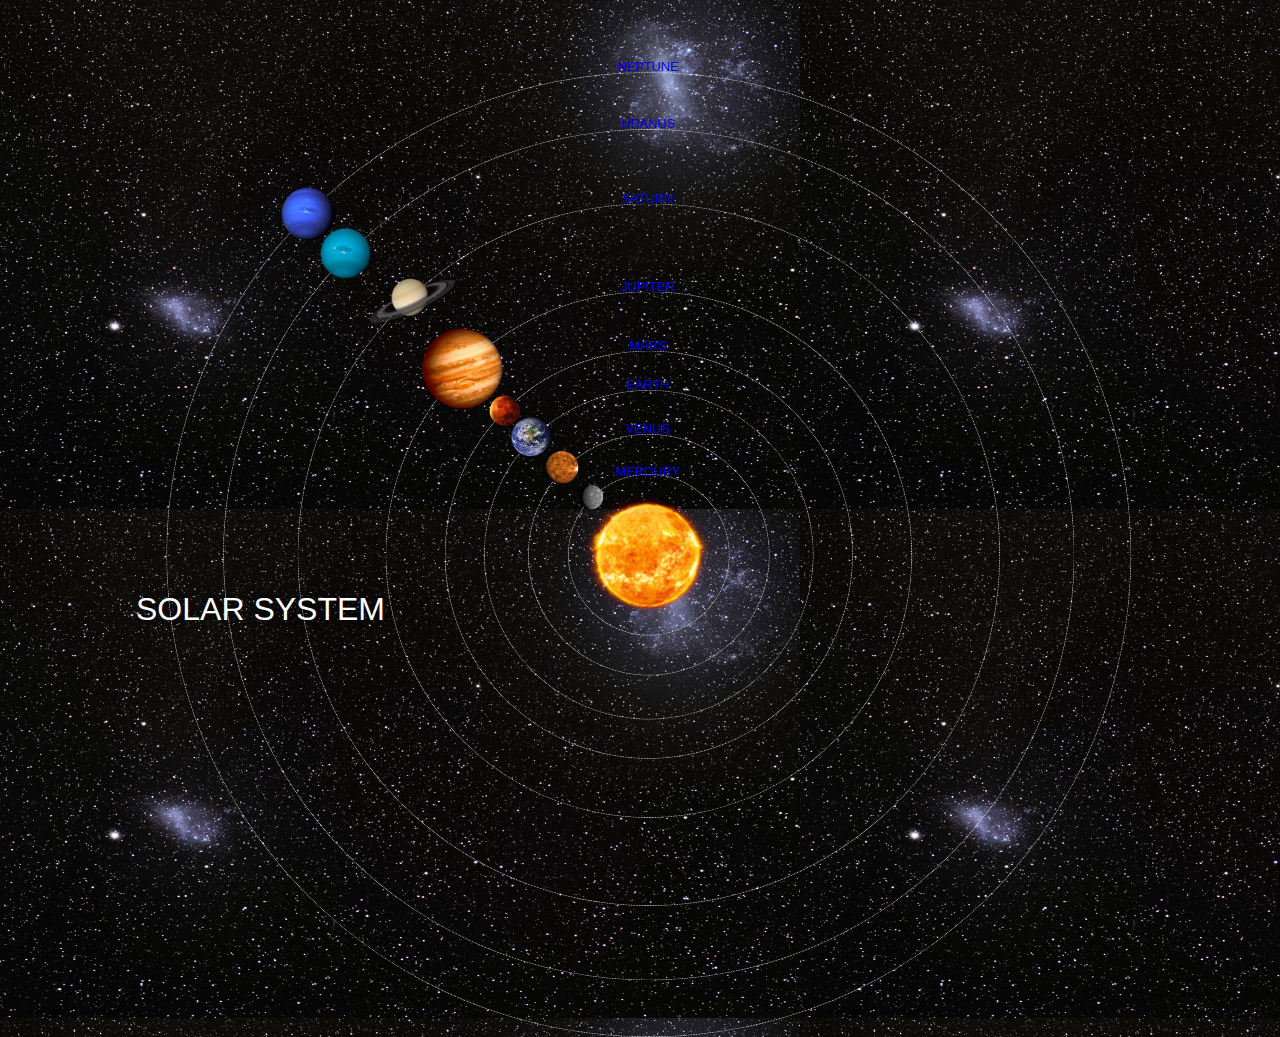
<file: index.html>
<!DOCTYPE html>
<html>
    <head>
        <title>SOLAR SYSTEM</title>
        <link rel="stylesheet" href="style.css"/>
    </head>
    <body>
        <div id="container">
            <h1>SOLAR SYSTEM</h1>
            <a href="sun.html"><img src="image/sun.png" id="sun"/></a>
            
            <div id="neptune-orbit">
                <a href="neptune.html"><img src="image/neptune.png" id="neptune"/></a>
            </div>
            <div id="neptune-label" class="label-box">
                <a href="neptune.html">NEPTUNE</a>
            </div>
            
            <div id="uranus-orbit">
                <a href="uranus.html"><img src="image/uranus.png" id="uranus"/></a>
            </div>
            <div id="uranus-label" class="label-box">
                <a href="uranus.html">URANUS</a>
            
            </div>
            
            <div id="saturn-orbit">
                <a href="saturn.html"><img src="image/saturn.png" id="saturn"/></a>
            </div>
            <div id="saturn-label" class="label-box">
                <a href="saturn.html">SATURN</a>
            
            </div>
            
            <div id="jupiter-orbit">
                <a href="jupiter.html"><img src="image/jupiter.png" id="jupiter"/></a>
            </div>
            <div id="jupiter-label" class="label-box">
                <a href="jupiter.html">JUPITER</a>
            
            </div>
            
            <div id="mars-orbit">
                <a href="mars.html"><img src="image/mars.png" id="mars"/></a>
            </div>
            <div id="mars-label" class="label-box">
                <a href="mars.html">MARS</a>
            
            </div>
            
             
            <div id="earth-orbit">
                <a href="earth.html"><img src="image/earth.png" id="earth"/></a>
            </div>
            <div id="earth-label" class="label-box">
                <a href="earth.html">EARTH</a>
            
            </div>
            
            <div id="venus-orbit">
                <a href="venus.html"><img src="image/venus.png" id="venus"/></a>
            </div>
            <div id="venus-label" class="label-box">
                <a href="venus.html">VENUS</a>
    
            </div>
            
            <div id="mercury-orbit">
                <a href="mercury.html"><img src="image/mercury.png" id="mercury"/></a>
            </div>
            <div id="mercury-label" class="label-box">
                <a href="mercury.html">MERCURY</a>
            </div>
        </div>
    </body>

</html>
</file>
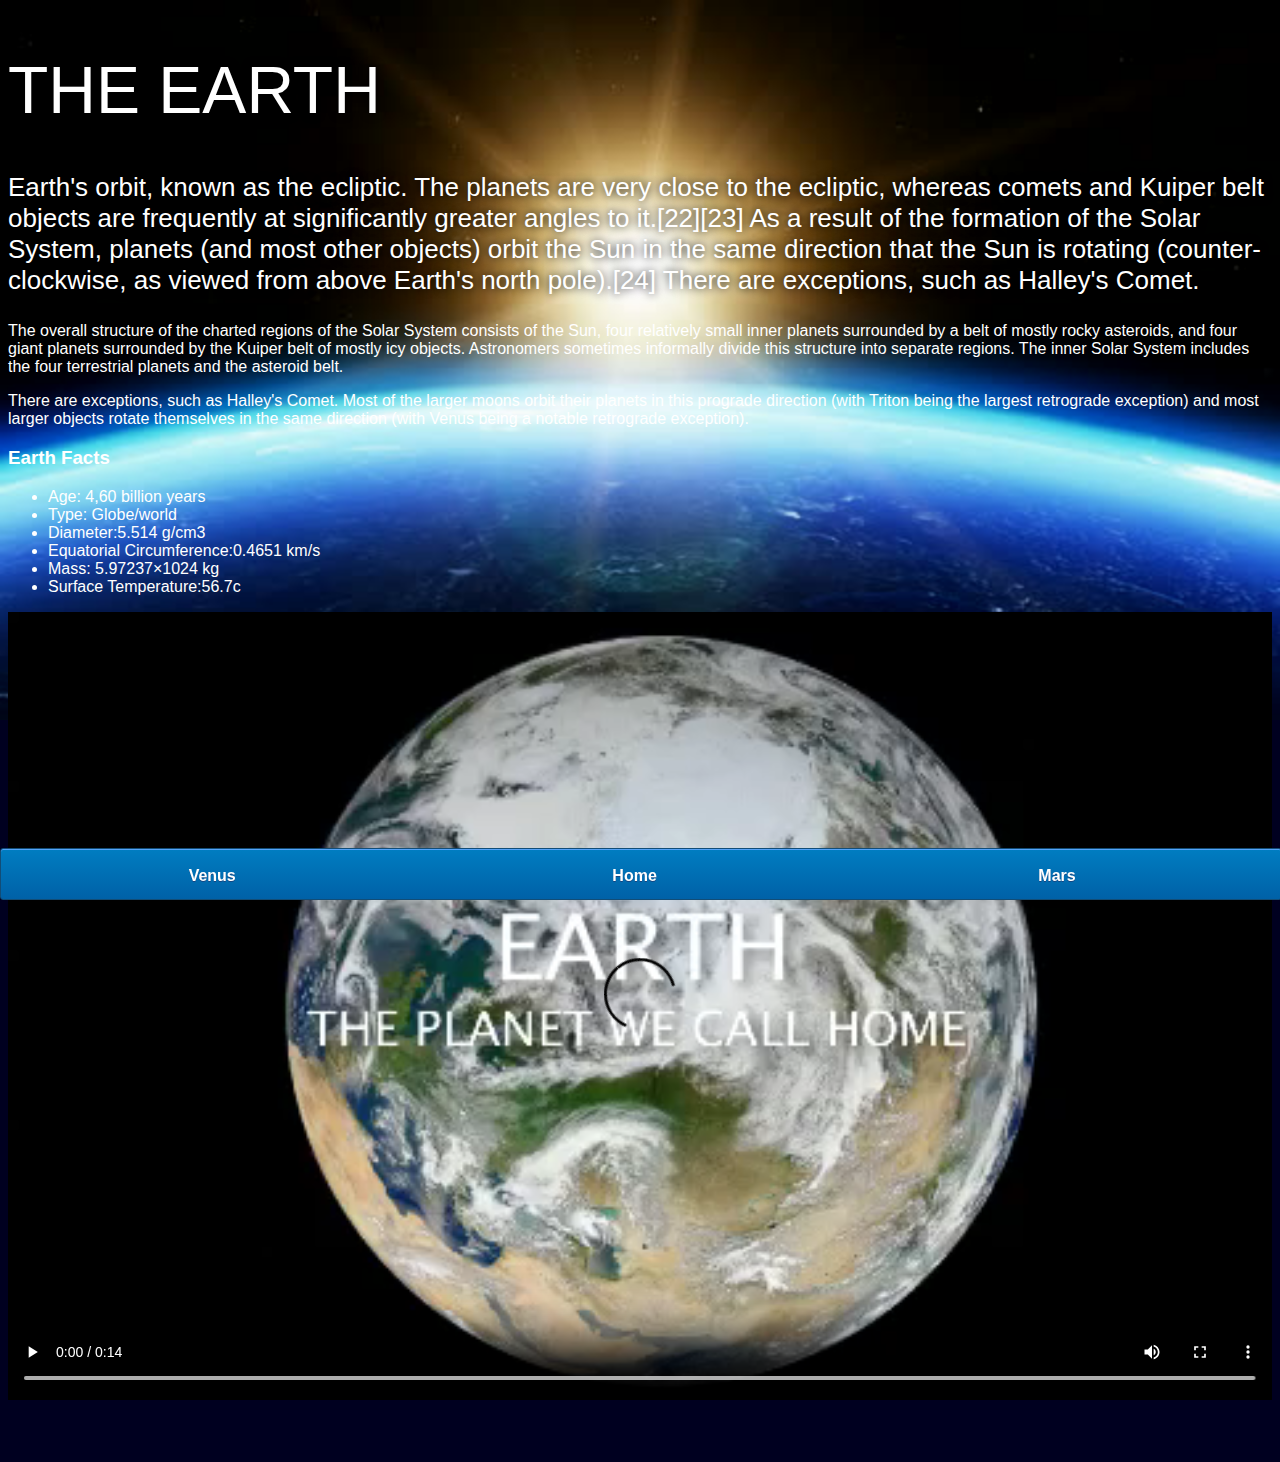
<file: earth.html>
<!DOCTYPE html>
<html>
    <head>
        <title>SOLAR SYSTEM</title>
        <link rel="stylesheet" href="style-page.css"/>
    </head>
    
    <body>
        <div id="main">
            <div id="content">
                <h1>The Earth</h1>
                <p class="intro">Earth's orbit, known as the ecliptic. The planets are very close to the ecliptic, whereas comets and Kuiper belt objects are frequently at significantly greater angles to it.[22][23] As a result of the formation of the Solar System, planets (and most other objects) orbit the Sun in the same direction that the Sun is rotating (counter-clockwise, as viewed from above Earth's north pole).[24] There are exceptions, such as Halley's Comet.</p>
                <p>The overall structure of the charted regions of the Solar System consists of the Sun, four relatively small inner planets surrounded by a belt of mostly rocky asteroids, and four giant planets surrounded by the Kuiper belt of mostly icy objects. Astronomers sometimes informally divide this structure into separate regions. The inner Solar System includes the four terrestrial planets and the asteroid belt.</p>
                <p>There are exceptions, such as Halley's Comet. Most of the larger moons orbit their planets in this prograde direction (with Triton being the largest retrograde exception) and most larger objects rotate themselves in the same direction (with Venus being a notable retrograde exception).</p>
                <h3>Earth Facts</h3>
                <ul>
                    <li>Age: 4,60 billion years</li>
                     <li>Type: Globe/world</li>
                     <li>Diameter:5.514 g/cm3</li>
                     <li>Equatorial Circumference:0.4651 km/s</li>
                     <li>Mass:	5.97237×1024 kg </li>
                     <li>Surface Temperature:56.7c </li>
                </ul>
                
                <video id="video" controls>
                    <source src="video/earth-video.mp4" type="video/mp4">
                
                </video>
                
            
            </div>
            <div id="tabs-bottom">
                <a href="venus.html">Venus</a>
                <a href="index.html">Home</a>
                <a href="mars.html">Mars</a>
            
            </div>
        
        </div>
    
    </body>

</html>
</file>
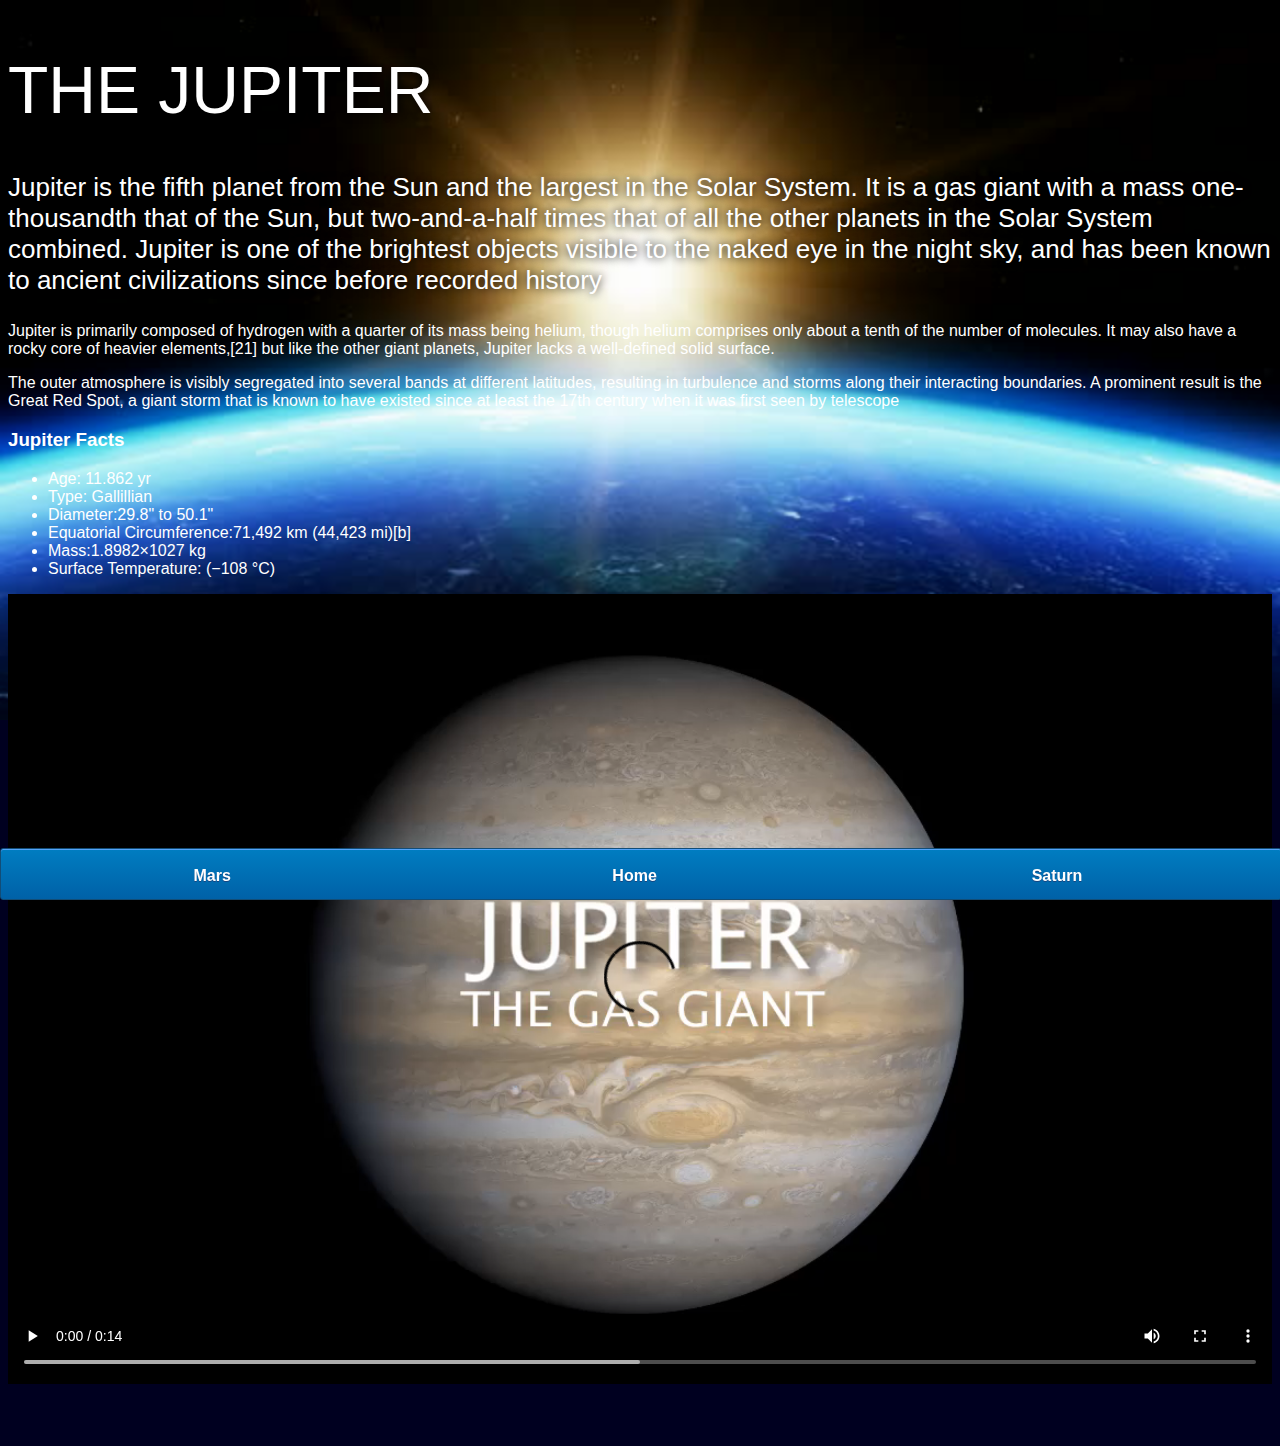
<file: jupiter.html>
<!DOCTYPE html>
<html>
    <head>
        <title>SOLAR SYSTEM</title>
        <link rel="stylesheet" href="style-page.css"/>
    </head>
    
    <body>
        <div id="main">
            <div id="content">
                <h1>The Jupiter</h1>
                <p class="intro">Jupiter is the fifth planet from the Sun and the largest in the Solar System. It is a gas giant with a mass one-thousandth that of the Sun, but two-and-a-half times that of all the other planets in the Solar System combined. Jupiter is one of the brightest objects visible to the naked eye in the night sky, and has been known to ancient civilizations since before recorded history</p>
                <p>Jupiter is primarily composed of hydrogen with a quarter of its mass being helium, though helium comprises only about a tenth of the number of molecules. It may also have a rocky core of heavier elements,[21] but like the other giant planets, Jupiter lacks a well-defined solid surface.</p>
                <p>The outer atmosphere is visibly segregated into several bands at different latitudes, resulting in turbulence and storms along their interacting boundaries. A prominent result is the Great Red Spot, a giant storm that is known to have existed since at least the 17th century when it was first seen by telescope</p>
                <h3>Jupiter Facts</h3>
                <ul>
                    <li>Age: 11.862 yr</li>
                     <li>Type: Gallillian</li>
                     <li>Diameter:29.8" to 50.1"</li>
                     <li>Equatorial Circumference:71,492 km (44,423 mi)[b]</li>
                     <li>Mass:1.8982×1027 kg </li>
                     <li>Surface Temperature: (−108 °C)</li>
                </ul>
                
                <video id="video" controls>
                    <source src="video/jupiter-video.mp4" type="video/mp4">
                
                </video>
                
            
            </div>
            <div id="tabs-bottom">
                <a href="mars.html">Mars</a>
                <a href="index.html">Home</a>
                <a href="saturn.html">Saturn</a>
            
            </div>
        
        </div>
    
    </body>

</html>
</file>
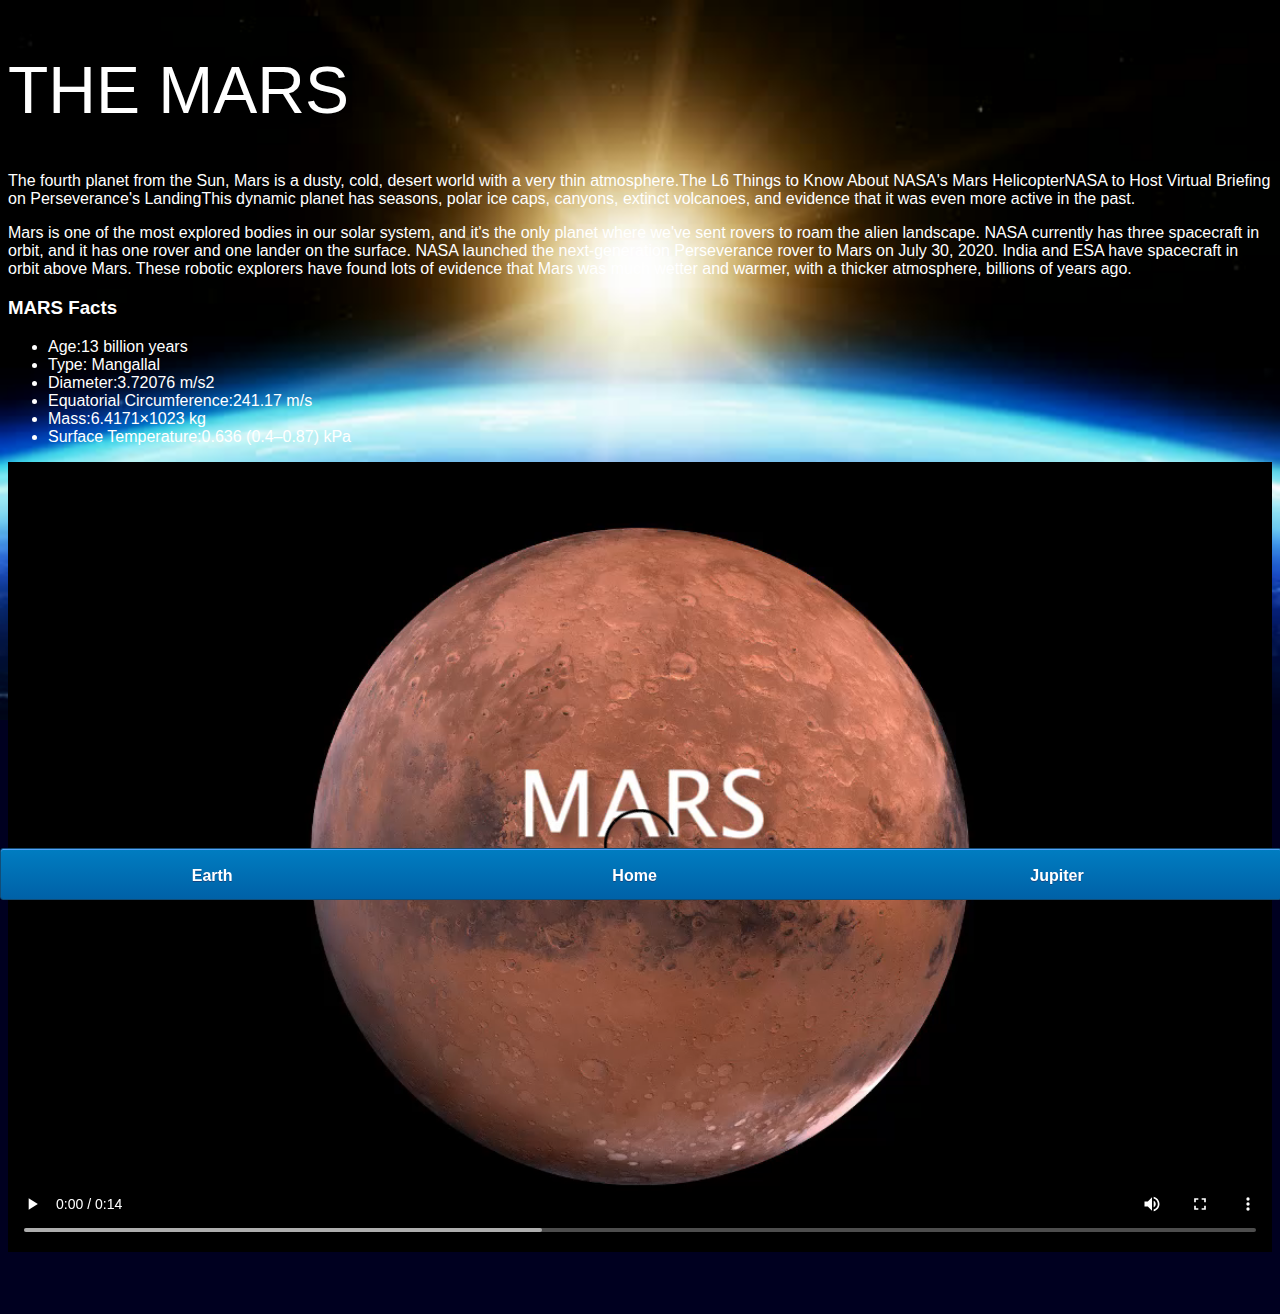
<file: mars.html>
<!DOCTYPE html>
<html>
    <head>
        <title>SOLAR SYSTEM</title>
        <link rel="stylesheet" href="style-page.css"/>
    </head>
    
    <body>
        <div id="main">
            <div id="content">
                <h1>The Mars</h1>
                <p class="intro"></p>
                <p>The fourth planet from the Sun, Mars is a dusty, cold, desert world with a very thin atmosphere.The L6 Things to Know About NASA's Mars HelicopterNASA to Host Virtual Briefing on Perseverance's LandingThis dynamic planet has seasons, polar ice caps, canyons, extinct volcanoes, and evidence that it was even more active in the past.</p>
                <p>Mars is one of the most explored bodies in our solar system, and it's the only planet where we've sent rovers to roam the alien landscape. NASA currently has three spacecraft in orbit, and it has one rover and one lander on the surface. NASA launched the next-generation Perseverance rover to Mars on July 30, 2020. India and ESA have spacecraft in orbit above Mars. These robotic explorers have found lots of evidence that Mars was much wetter and warmer, with a thicker atmosphere, billions of years ago.

</p>
                <h3>MARS Facts</h3>
                <ul>
                    <li>Age:13 billion years </li>
                     <li>Type: Mangallal </li>
                     <li>Diameter:3.72076 m/s2</li>
                     <li>Equatorial Circumference:241.17 m/s</li>
                     <li>Mass:6.4171×1023 kg</li>
                     <li>Surface Temperature:0.636 (0.4–0.87) kPa </li>
                </ul>
                
                <video id="video" controls>
                    <source src="video/mars-video.mp4" type="video/mp4">
                
                </video>
                
            
            </div>
            <div id="tabs-bottom">
                <a href="earth.html">Earth</a>
                <a href="index.html">Home</a>
                <a href="jupiter.html">Jupiter</a>
            
            </div>
        
        </div>
    
    </body>

</html>
</file>
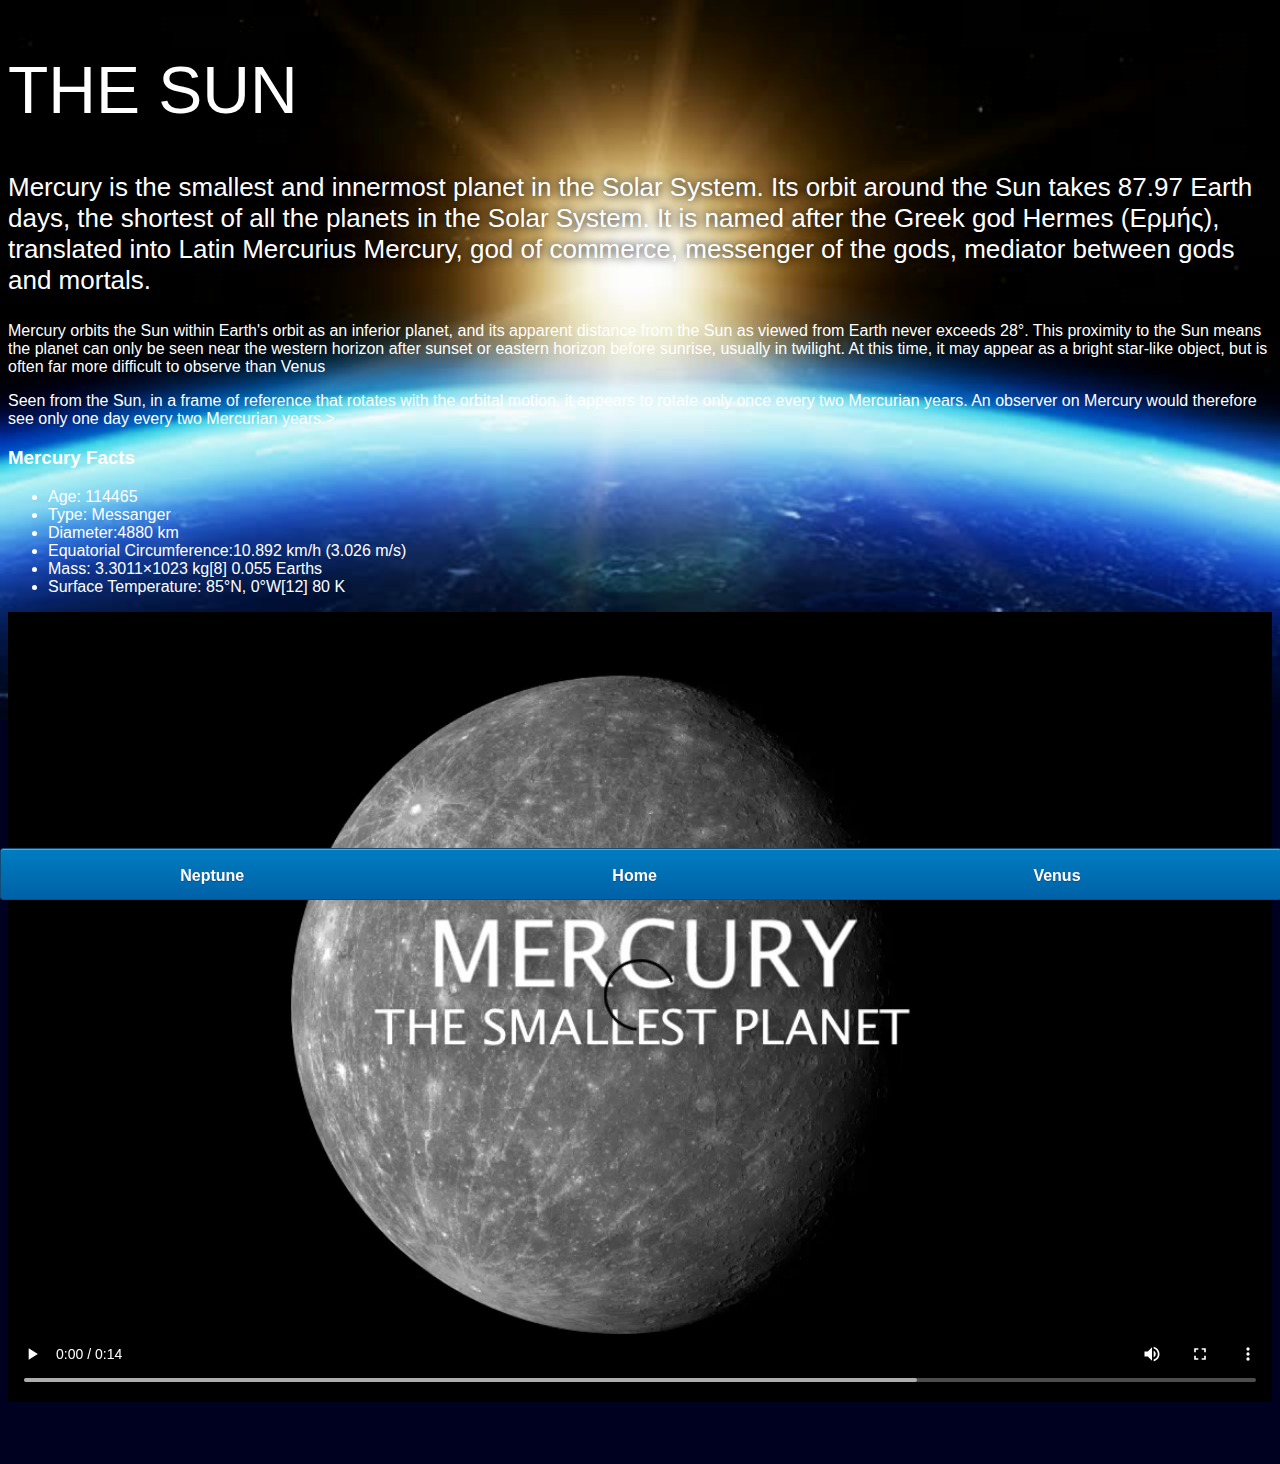
<file: mercury.html>
<!DOCTYPE html>
<html>
    <head>
        <title>SOLAR SYSTEM</title>
        <link rel="stylesheet" href="style-page.css"/>
    </head>
    
    <body>
        <div id="main">
            <div id="content">
                <h1>The Sun</h1>
                <p class="intro">Mercury is the smallest and innermost planet in the Solar System. Its orbit around the Sun takes 87.97 Earth days, the shortest of all the planets in the Solar System. It is named after the Greek god Hermes (Ερμής), translated into Latin Mercurius Mercury, god of commerce, messenger of the gods, mediator between gods and mortals.</p>
                <p>Mercury orbits the Sun within Earth's orbit as an inferior planet, and its apparent distance from the Sun as viewed from Earth never exceeds 28°. This proximity to the Sun means the planet can only be seen near the western horizon after sunset or eastern horizon before sunrise, usually in twilight. At this time, it may appear as a bright star-like object, but is often far more difficult to observe than Venus</p>
                <p> Seen from the Sun, in a frame of reference that rotates with the orbital motion, it appears to rotate only once every two Mercurian years. An observer on Mercury would therefore see only one day every two Mercurian years.></p>
                <h3>Mercury Facts</h3>
                <ul>
                    <li>Age: 114465 </li>
                     <li>Type: Messanger</li>
                     <li>Diameter:4880 km</li>
                     <li>Equatorial Circumference:10.892 km/h (3.026 m/s)</li>
                     <li>Mass: 3.3011×1023 kg[8]
0.055 Earths</li>
                     <li>Surface Temperature: 85°N, 0°W[12]	80 K</li>
                </ul>
                
                <video id="video" controls>
                    <source src="video/mercury-video.mp4" type="video/mp4">
                
                </video>
                
            
            </div>
            <div id="tabs-bottom">
                <a href="neptune.html">Neptune</a>
                <a href="index.html">Home</a>
                <a href="venus.html">Venus</a>
            
            </div>
        
        </div>
    
    </body>

</html>
</file>
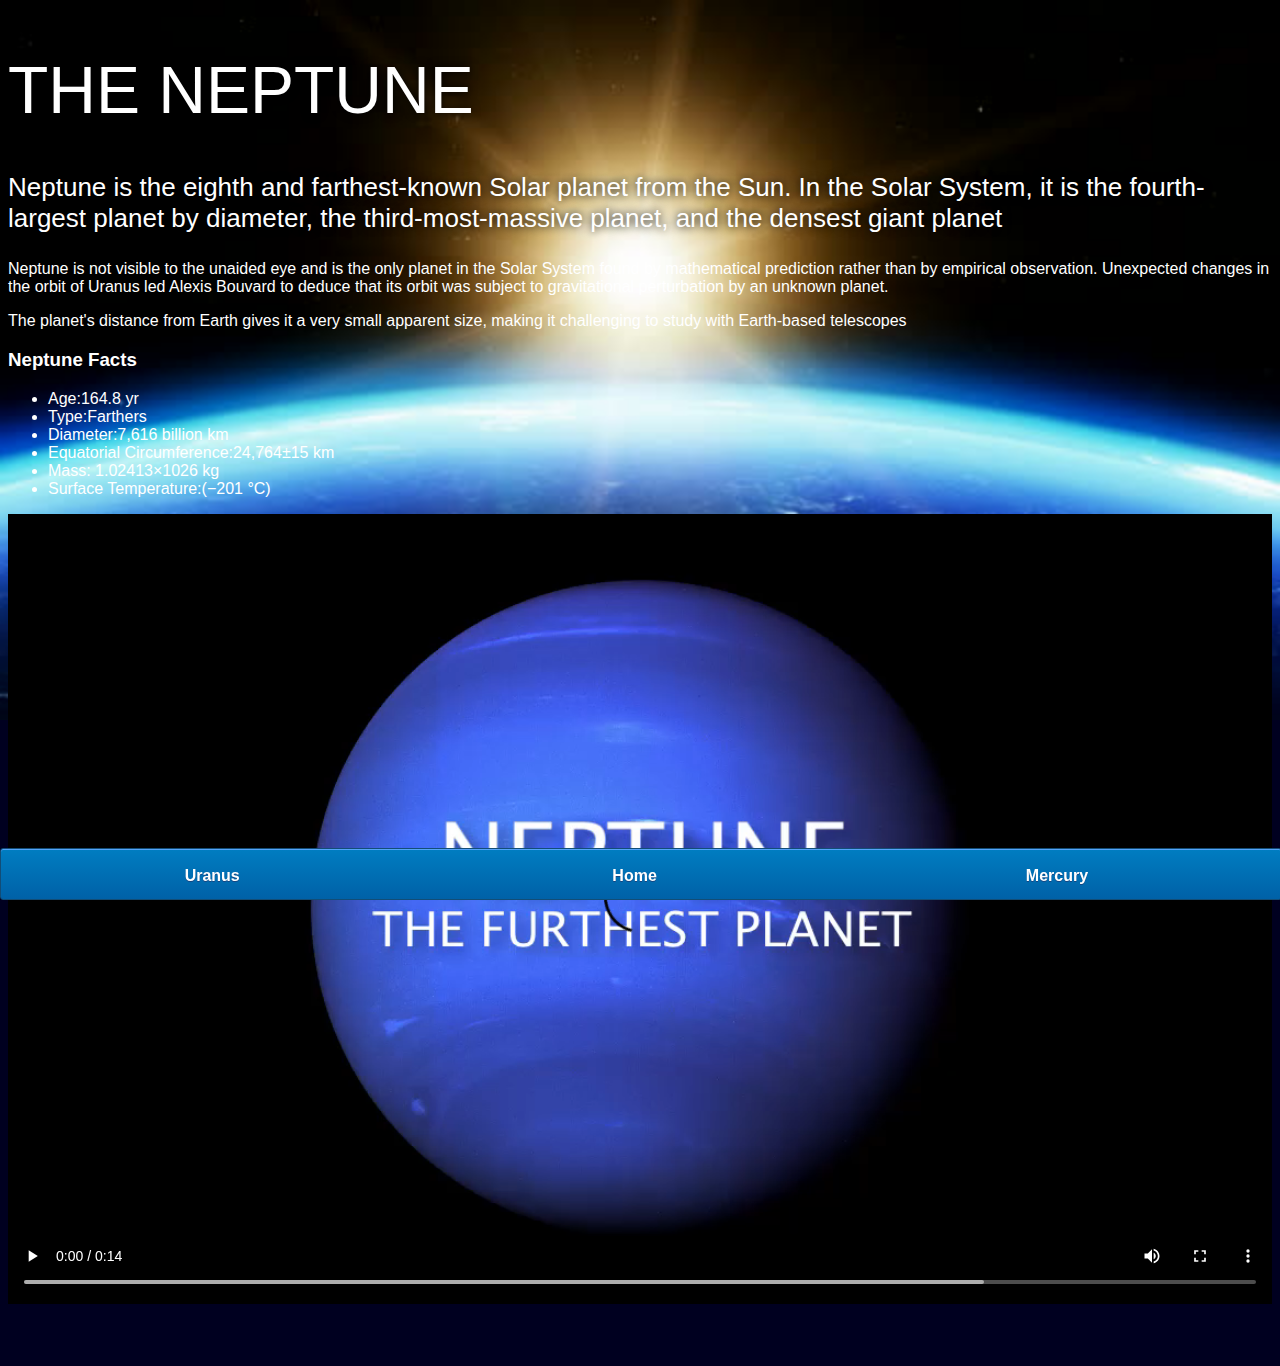
<file: neptune.html>
<!DOCTYPE html>
<html>
    <head>
        <title>SOLAR SYSTEM</title>
        <link rel="stylesheet" href="style-page.css"/>
    </head>
    
    <body>
        <div id="main">
            <div id="content">
                <h1>The Neptune</h1>
                <p class="intro">Neptune is the eighth and farthest-known Solar planet from the Sun. In the Solar System, it is the fourth-largest planet by diameter, the third-most-massive planet, and the densest giant planet</p>
                <p>Neptune is not visible to the unaided eye and is the only planet in the Solar System found by mathematical prediction rather than by empirical observation. Unexpected changes in the orbit of Uranus led Alexis Bouvard to deduce that its orbit was subject to gravitational perturbation by an unknown planet.</p>
                <p>The planet's distance from Earth gives it a very small apparent size, making it challenging to study with Earth-based telescopes</p>
                <h3>Neptune Facts</h3>
                <ul>
                    <li>Age:164.8 yr </li>
                     <li>Type:Farthers </li>
                     <li>Diameter:7,616 billion km</li>
                     <li>Equatorial Circumference:24,764±15 km</li>
                     <li>Mass:	1.02413×1026 kg </li>
                     <li>Surface Temperature:(−201 °C)</li>
                </ul>
                
                <video id="video" controls>
                    <source src="video/neptune-video.mp4" type="video/mp4">
                
                </video>
                
            
            </div>
            <div id="tabs-bottom">
                <a href="uranus.html">Uranus</a>
                <a href="index.html">Home</a>
                <a href="mercury.html">Mercury</a>
            
            </div>
        
        </div>
    
    </body>

</html>
</file>
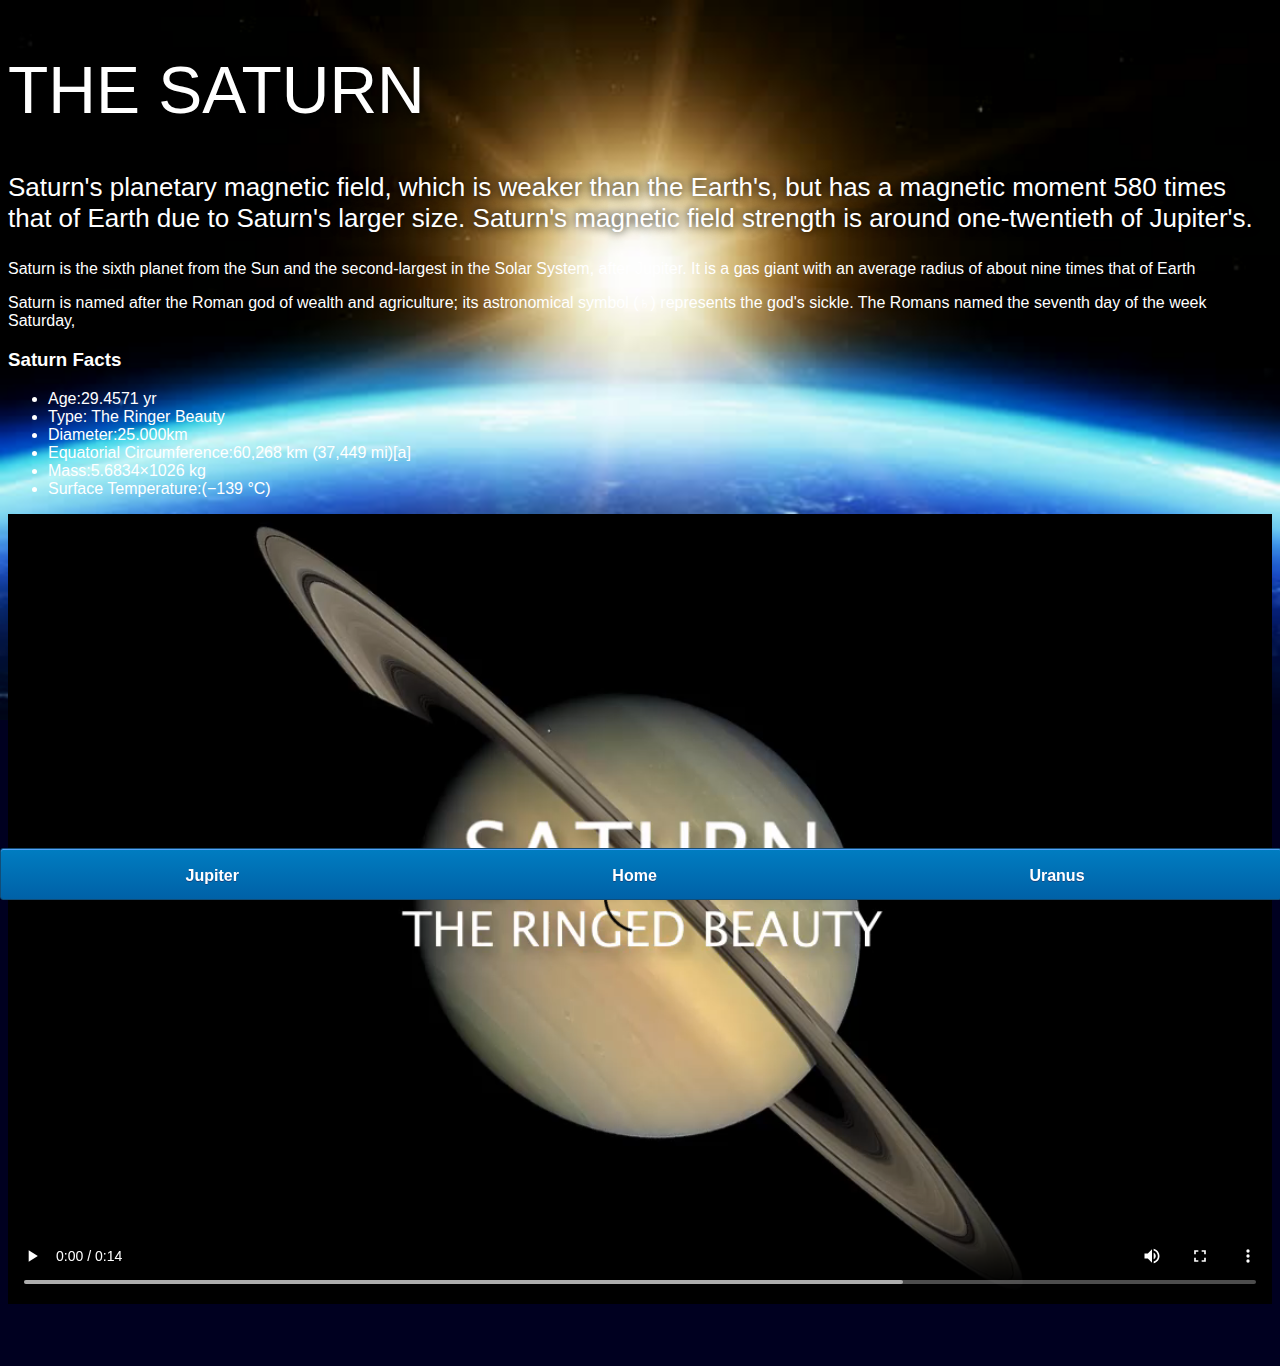
<file: saturn.html>
<!DOCTYPE html>
<html>
    <head>
        <title>SOLAR SYSTEM</title>
        <link rel="stylesheet" href="style-page.css"/>
    </head>
    
    <body>
        <div id="main">
            <div id="content">
                <h1>The Saturn
                </h1>
                <p class="intro">Saturn's planetary magnetic field, which is weaker than the Earth's, but has a magnetic moment 580 times that of Earth due to Saturn's larger size. Saturn's magnetic field strength is around one-twentieth of Jupiter's.</p>
                <p>Saturn is the sixth planet from the Sun and the second-largest in the Solar System, after Jupiter. It is a gas giant with an average radius of about nine times that of Earth</p>
                <p>Saturn is named after the Roman god of wealth and agriculture; its astronomical symbol (♄) represents the god's sickle. The Romans named the seventh day of the week Saturday,</p>
                <h3>Saturn Facts</h3>
                <ul>
                    <li>Age:29.4571 yr </li>
                     <li>Type: The Ringer Beauty</li>
                     <li>Diameter:25.000km</li>
                     <li>Equatorial Circumference:60,268 km (37,449 mi)[a]</li>
                     <li>Mass:5.6834×1026 kg </li>
                     <li>Surface Temperature:(−139 °C) </li>
                </ul>
                
                <video id="video" controls>
                    <source src="video/saturn-video.mp4" type="video/mp4">
                
                </video>
                
            
            </div>
            <div id="tabs-bottom">
                <a href="jupiter.html">Jupiter</a>
                <a href="index.html">Home</a>
                <a href="uranus.html">Uranus</a>
            
            </div>
        
        </div>
    
    </body>

</html>
</file>
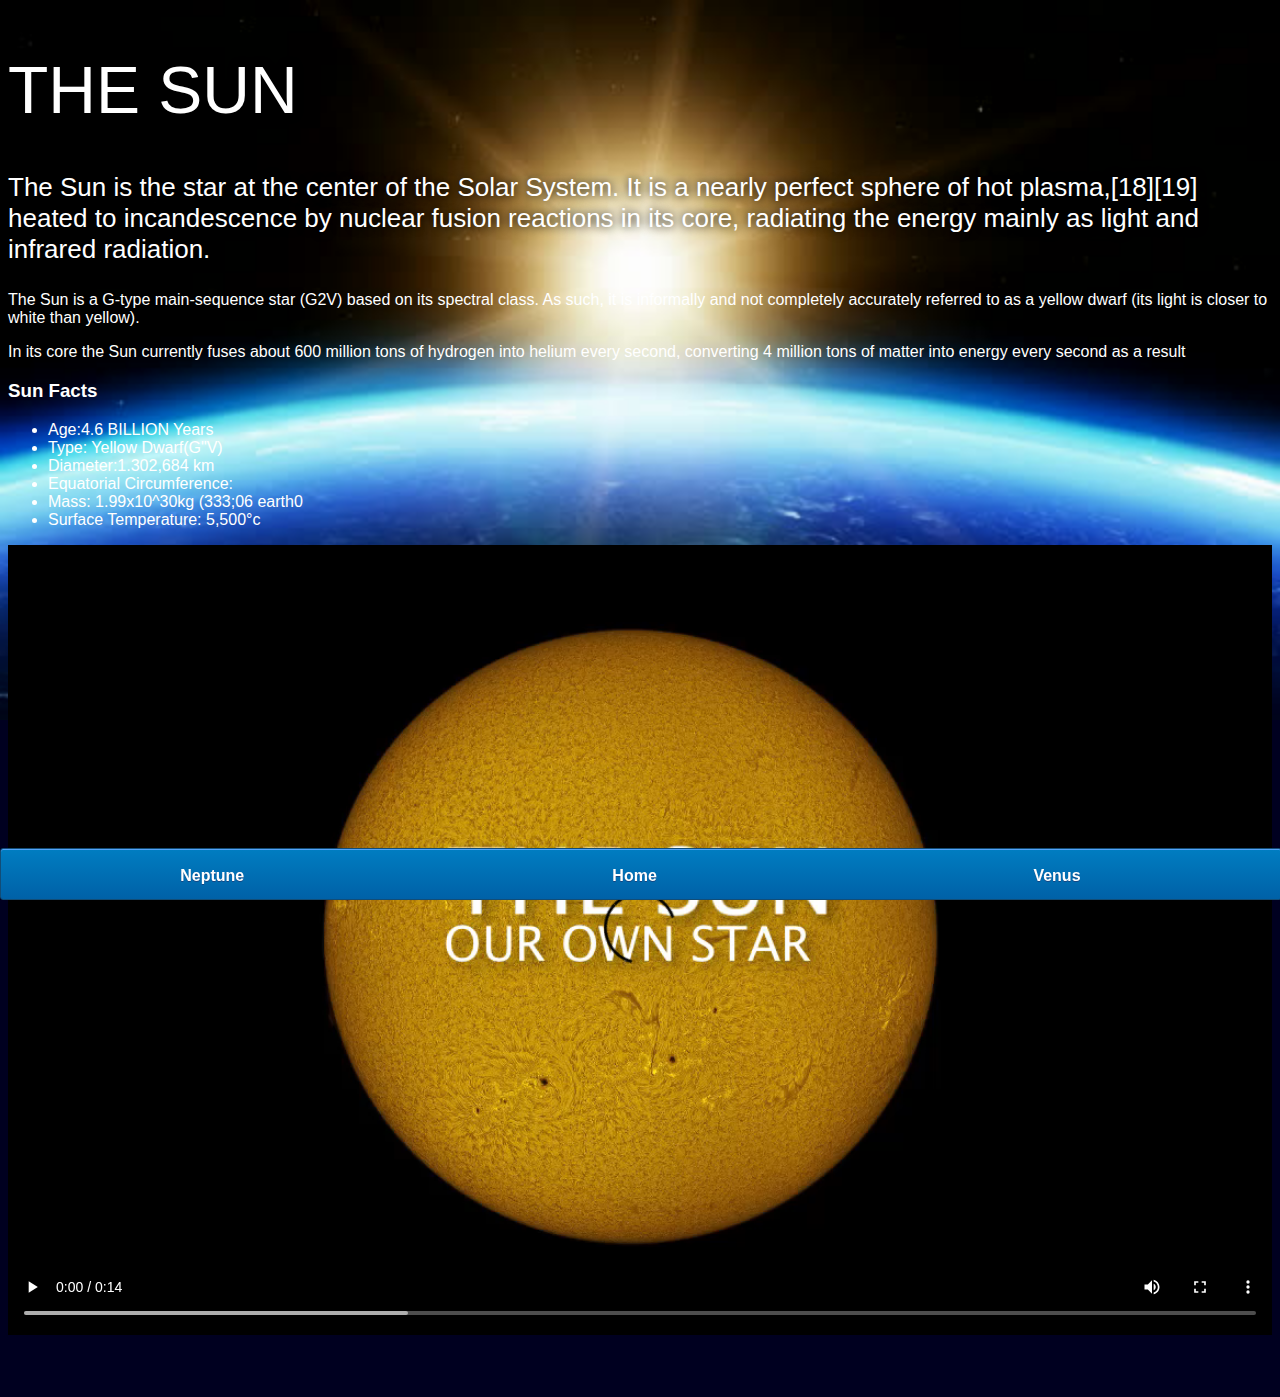
<file: sun.html>
<!DOCTYPE html>
<html>
    <head>
        <title>SOLAR SYSTEM</title>
        <link rel="stylesheet" href="style-page.css"/>
    </head>
    
    <body>
        <div id="main">
            <div id="content">
                <h1>The Sun</h1>
                <p class="intro">The Sun is the star at the center of the Solar System. It is a nearly perfect sphere of hot plasma,[18][19] heated to incandescence by nuclear fusion reactions in its core, radiating the energy mainly as light and infrared radiation.</p>
                <p>The Sun is a G-type main-sequence star (G2V) based on its spectral class. As such, it is informally and not completely accurately referred to as a yellow dwarf (its light is closer to white than yellow).</p>
                <p>In its core the Sun currently fuses about 600 million tons of hydrogen into helium every second, converting 4 million tons of matter into energy every second as a result</p>
                <h3>Sun Facts</h3>
                <ul>
                    <li>Age:4.6 BILLION Years </li>
                     <li>Type: Yellow Dwarf(G"V)</li>
                     <li>Diameter:1.302,684 km</li>
                     <li>Equatorial Circumference:</li>
                     <li>Mass: 1.99x10^30kg (333;06 earth0</li>
                     <li>Surface Temperature: 5,500&deg;c</li>
                </ul>
                
                <video id="video" controls>
                    <source src="video/sun-video.mp4" type="video/mp4">
                
                </video>
                
            
            </div>
            <div id="tabs-bottom">
                <a href="neptune.html">Neptune</a>
                <a href="index.html">Home</a>
                <a href="venus.html">Venus</a>
            
            </div>
        
        </div>
    
    </body>

</html>
</file>
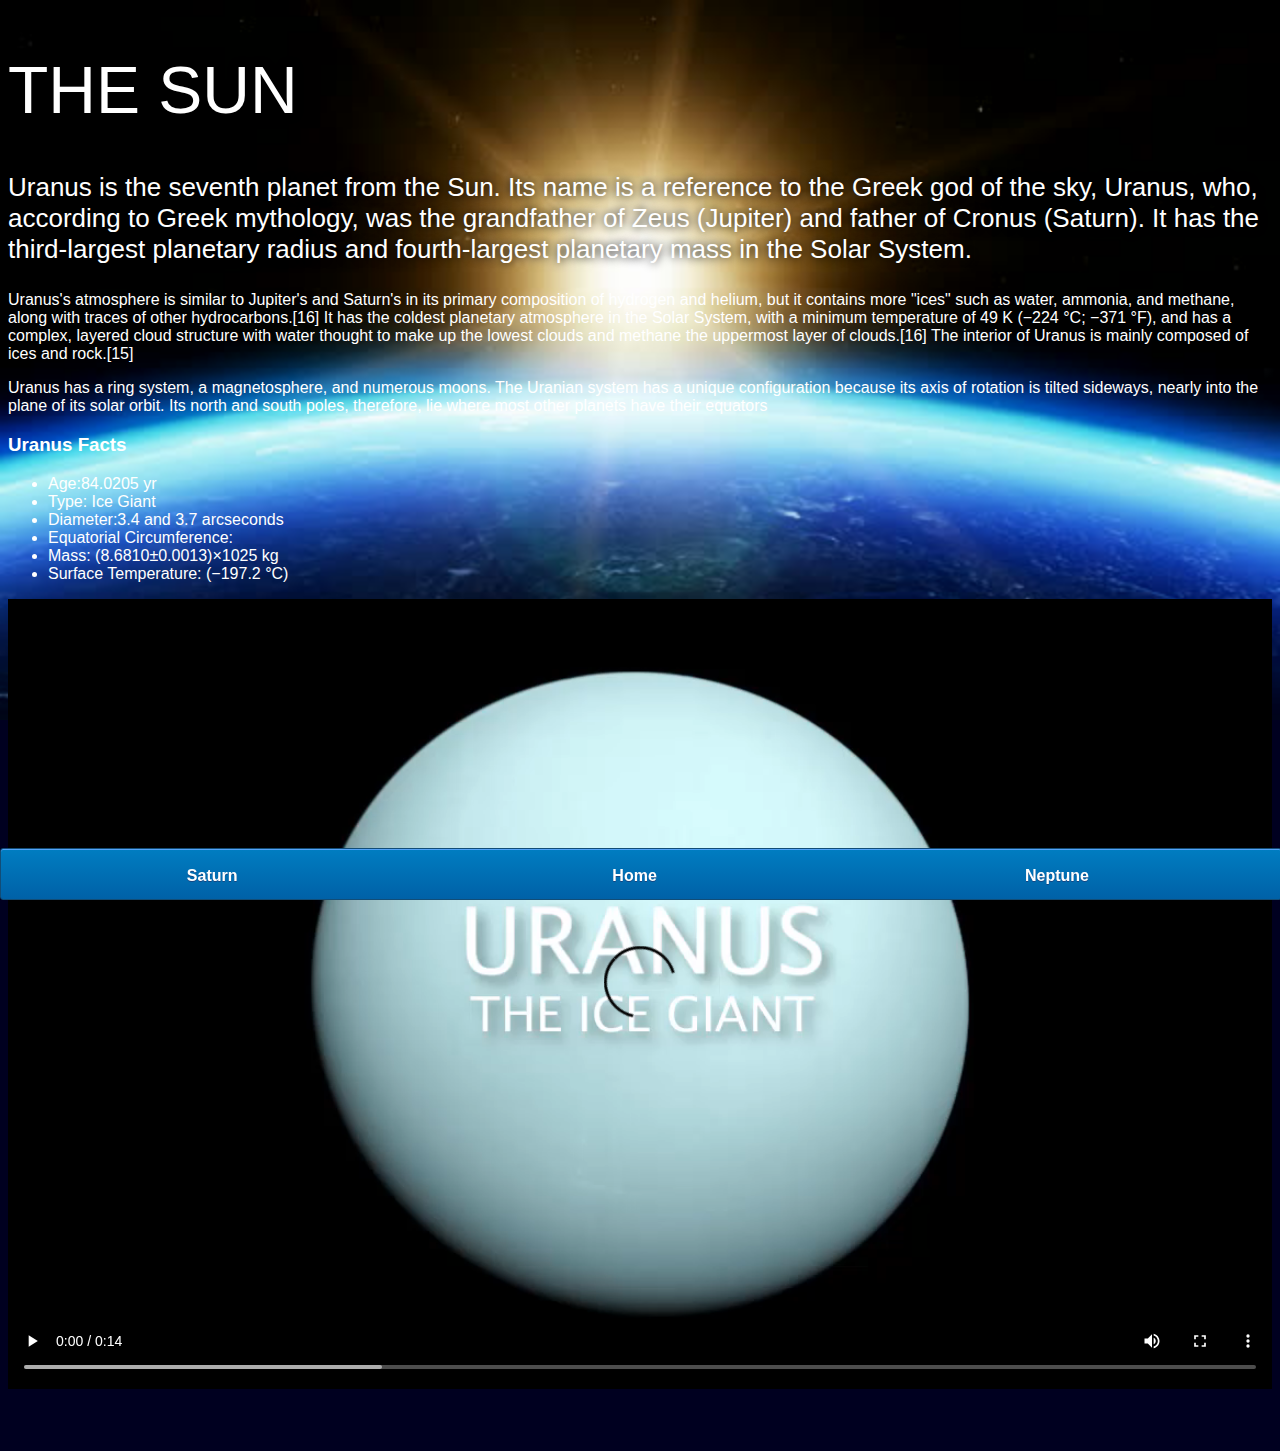
<file: uranus.html>
<!DOCTYPE html>
<html>
    <head>
        <title>SOLAR SYSTEM</title>
        <link rel="stylesheet" href="style-page.css"/>
    </head>
    
    <body>
        <div id="main">
            <div id="content">
                <h1>The Sun</h1>
                <p class="intro">Uranus is the seventh planet from the Sun. Its name is a reference to the Greek god of the sky, Uranus, who, according to Greek mythology, was the grandfather of Zeus (Jupiter) and father of Cronus (Saturn). It has the third-largest planetary radius and fourth-largest planetary mass in the Solar System. </p>
                <p>Uranus's atmosphere is similar to Jupiter's and Saturn's in its primary composition of hydrogen and helium, but it contains more "ices" such as water, ammonia, and methane, along with traces of other hydrocarbons.[16] It has the coldest planetary atmosphere in the Solar System, with a minimum temperature of 49 K (−224 °C; −371 °F), and has a complex, layered cloud structure with water thought to make up the lowest clouds and methane the uppermost layer of clouds.[16] The interior of Uranus is mainly composed of ices and rock.[15]</p>
                <p>Uranus has a ring system, a magnetosphere, and numerous moons. The Uranian system has a unique configuration because its axis of rotation is tilted sideways, nearly into the plane of its solar orbit. Its north and south poles, therefore, lie where most other planets have their equators</p>
                <h3>Uranus Facts</h3>
                <ul>
                    <li>Age:84.0205 yr </li>
                     <li>Type: Ice Giant</li>
                     <li>Diameter:3.4 and 3.7 arcseconds</li>
                     <li>Equatorial Circumference:</li>
                     <li>Mass:	(8.6810±0.0013)×1025 kg</li>
                     <li>Surface Temperature: (−197.2 °C)</li>
                </ul>
                
                <video id="video" controls>
                    <source src="video/uranus-video.mp4" type="video/mp4">
                
                </video>
                
            
            </div>
            <div id="tabs-bottom">
                <a href="saturn.html">Saturn</a>
                <a href="index.html">Home</a>
                <a href="neptune.html">Neptune</a>
            
            </div>
        
        </div>
    
    </body>

</html>
</file>
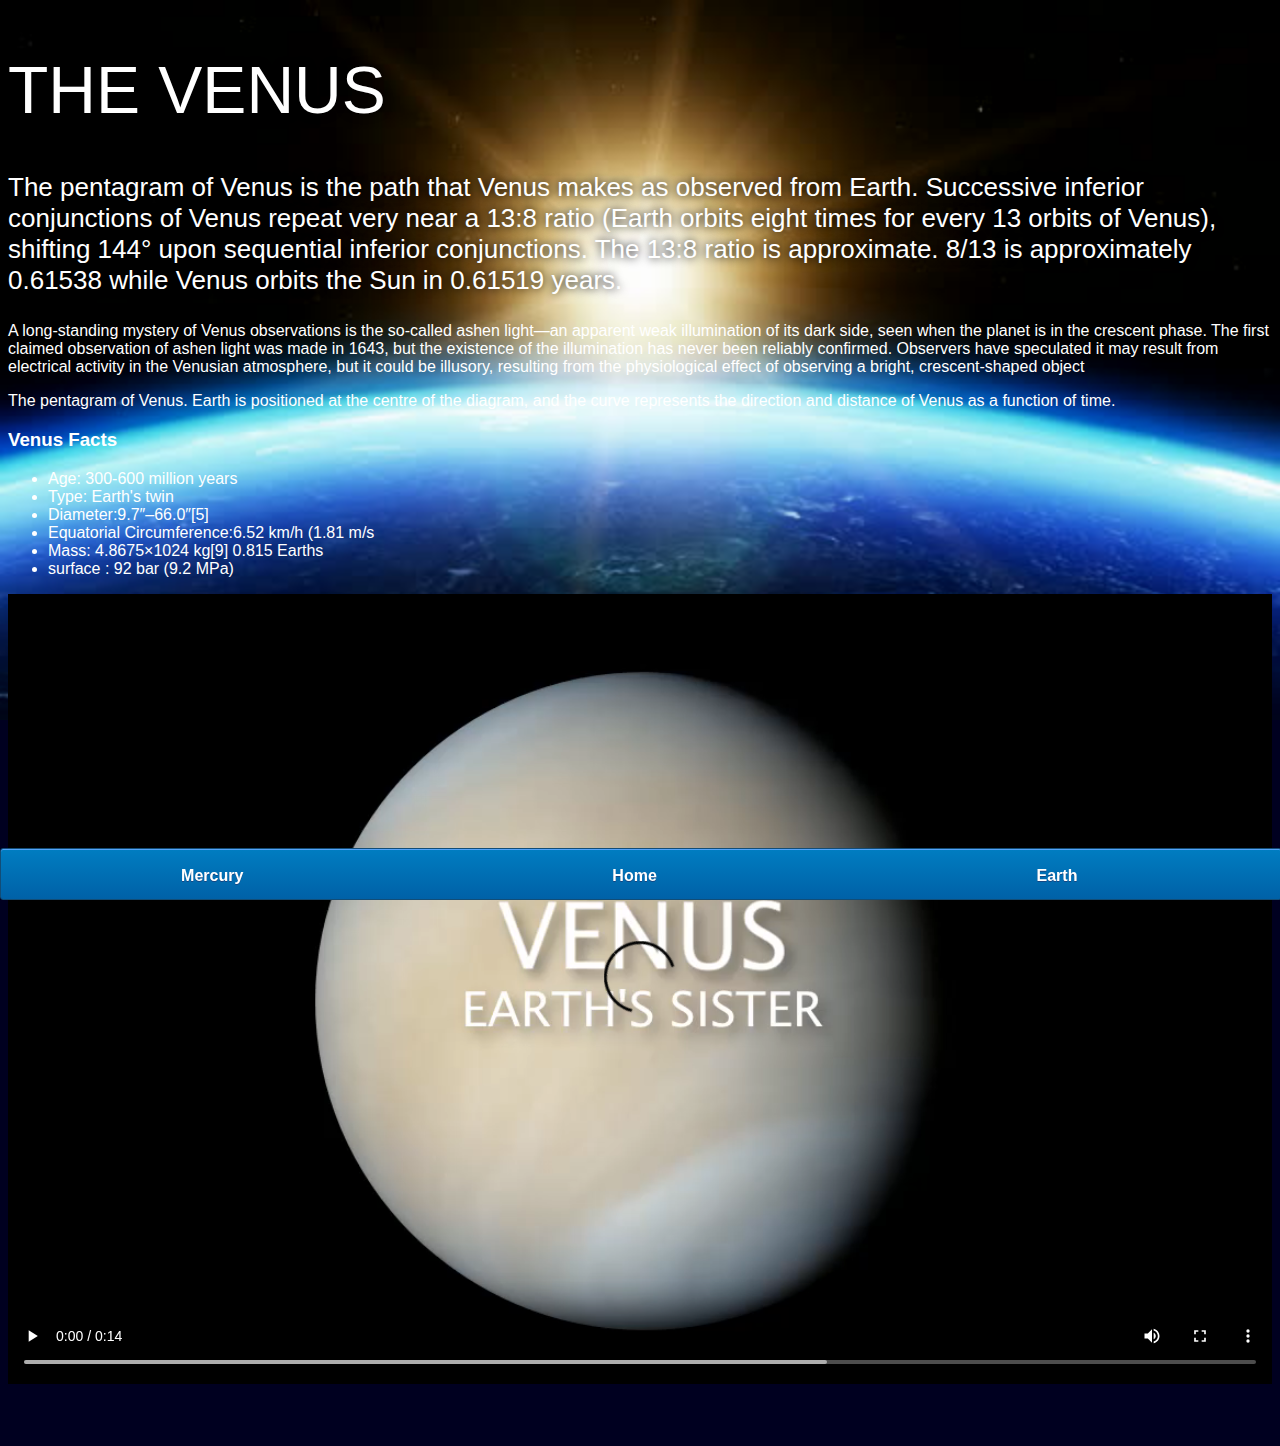
<file: venus.html>
<!DOCTYPE html>
<html>
    <head>
        <title>SOLAR SYSTEM</title>
        <link rel="stylesheet" href="style-page.css"/>
    </head>
    
    <body>
        <div id="main">
            <div id="content">
                <h1>The Venus</h1>
                <p class="intro">The pentagram of Venus is the path that Venus makes as observed from Earth. Successive inferior conjunctions of Venus repeat very near a 13:8 ratio (Earth orbits eight times for every 13 orbits of Venus), shifting 144° upon sequential inferior conjunctions. The 13:8 ratio is approximate. 8/13 is approximately 0.61538 while Venus orbits the Sun in 0.61519 years.</p>
                <p>A long-standing mystery of Venus observations is the so-called ashen light—an apparent weak illumination of its dark side, seen when the planet is in the crescent phase. The first claimed observation of ashen light was made in 1643, but the existence of the illumination has never been reliably confirmed. Observers have speculated it may result from electrical activity in the Venusian atmosphere, but it could be illusory, resulting from the physiological effect of observing a bright, crescent-shaped object</p>
                <p>The pentagram of Venus. Earth is positioned at the centre of the diagram, and the curve represents the direction and distance of Venus as a function of time.</p>
                <h3>Venus Facts</h3>
                <ul>
                    <li>Age: 300-600 million years </li>
                     <li>Type: Earth's twin </li>
                     <li>Diameter:9.7″–66.0″[5]</li>
                     <li>Equatorial Circumference:6.52 km/h (1.81 m/s</li>
                     <li>Mass: 	
4.8675×1024 kg[9]
0.815 Earths</li>
                     <li>surface : 92 bar (9.2 MPa)</li>
                </ul>
                
                <video id="video" controls>
                    <source src="video/venus-video.mp4" type="video/mp4">
                
                </video>
                
            
            </div>
            <div id="tabs-bottom">
                <a href="mercury.html">Mercury</a>
                <a href="index.html">Home</a>
                <a href="earth.html">Earth</a>
            
            </div>
        
        </div>
    
    </body>

</html>
</file>
<file: style.css>
body{
    width: 100%;
    height: 100%;
    background: url('image/space.png');
    overflow: hidden;
}

h1{
    font-family: sans-serif;
    font-weight: 100;
    font-size: 40px;
    text-shadow: 0 0 10px #000000;
    color: white;
}

/*====================SUN====================*/

#sun{
    position: absolute;
    z-index: 1000;
    width: 160px;
    bottom: 10px;
    left: 50%;
    margin-left: -80px;
}

/*====================NEPTUNE====================*/

#neptune{
    width: 66px;
    height: 66px;
    margin: 143px;
    z-index: 1000;
    animation: spin-right 8s linear infinite;
    -webkit-animation: spin-right 8s linear infinite;
        
    
}

#neptune-orbit{
    position: absolute;
    width: 1204px;
    height: 1204px;
    bottom: -512px;
    left: 50%;
    margin-left: -602px;
    border: 1px dotted white;
    border-radius: 50%;
    animation: spin-left 14s linear infinite;
    -webkit-animation: spin-left 14s linear infinite;
}

#neptune-label{
    bottom: 692px;
}

/*====================URANUS====================*/

#uranus{
    width: 66px;
    height: 66px;
    margin: 120px;
    z-index: 1000;
    animation: spin-right 8s linear infinite;
    -webkit-animation: spin-right 8s linear infinite;
        
    
}

#uranus-orbit{
    position: absolute;
    width: 1062px;
    height: 1062px;
    bottom: -441px;
    left: 50%;
    margin-left: -531px;
    border: 1px dotted white;
    border-radius: 50%;
    animation: spin-left 15s linear infinite;
    -webkit-animation: spin-left 15s linear infinite;
}

#uranus-label{
    bottom: 620px;
}


/*====================SATURN====================*/

#saturn{
    width: 110px;
    margin: 85px;
    z-index: 1000;
    animation: spin-right 13s linear infinite;
    -webkit-animation: spin-right 13s linear infinite;
        
    
}

#saturn-orbit{
    position: absolute;
    width: 876px;
    height: 876px;
    bottom: -348px;
    left: 50%;
    margin-left: -438px;
    border: 1px dotted white;
    border-radius: 50%;
    animation: spin-left 13s linear infinite;
    -webkit-animation: spin-left 13s linear infinite;
}

#saturn-label{
    bottom: 527px;
}




/*====================JUPITER====================*/

#jupiter{
    width: 100px;
    height: 100px;
    margin: 45px;
    z-index: 1000;
    animation: spin-right 10s linear infinite;
    -webkit-animation: spin-right 10s linear infinite;
        
    
}

#jupiter-orbit{
    position: absolute;
    width: 656px;
    height: 656px;
    bottom: -238px;
    left: 50%;
    margin-left: -328px;
    border: 1px dotted white;
    border-radius: 50%;
    animation: spin-lef 10s linear infinite;
    -webkit-animation: spin-left 10s linear infinite;
}

#jupiter-label{
    bottom: 417px;
}


/*====================MARS====================*/

#mars{
    width: 38px;
    height: 38px;
    margin: 55px;
    z-index: 1000;
    animation: spin-right 3s linear infinite;
    -webkit-animation: spin-right 3s linear infinite;
        
    
}

#mars-orbit{
    position: absolute;
    width: 508px;
    height: 508px;
    bottom: -164px;
    left: 50%;
    margin-left: -254px;
    border: 1px dotted white;
    border-radius: 50%;
    animation: spin-left 4s linear infinite;
    -webkit-animation: spin-left 4s linear infinite;
}

#mars-label{
    bottom: 343px;
}


/*====================EARTH====================*/

#earth{
    width: 55px;
    height: 55px;
    margin: 30px;
    z-index: 1000;
    animation: spin-right 5s linear infinite;
    -webkit-animation: spin-right 5s linear infinite;
        
    
}

#earth-orbit{
    position: absolute;
    width: 410px;
    height: 410px;
    bottom: -115px;
    left: 50%;
    margin-left: -205px;
    border: 1px dotted white;
    border-radius: 50%;
    animation: spin-left 5s linear infinite;
    -webkit-animation: spin-left 5s linear infinite;
}

#earth-label{
    bottom: 294px;
}

/*====================VENUS====================*/

#venus{
    width: 50px;
    height: 50px;
    margin: 16px;
    z-index: 1000;
    animation: spin-right 13s linear infinite;
    -webkit-animation: spin-right 13s linear infinite;
        
    
}

#venus-orbit{
    position: absolute;
    width: 300px;
    height: 300px;
    bottom: -60px;
    left: 50%;
    margin-left: -150px;
    border: 1px dotted white;
    border-radius: 50%;
    animation: spin-left 4s linear infinite;
    -webkit-animation: spin-left 4s linear infinite;
}

#venus-label{
    bottom: 239px;
}



/*====================MERCURY====================*/

#mercury{
    width: 40px;
    height: 40px;
    margin: 8px;
    z-index: 1000;
   
}

#mercury-orbit{
    position: absolute;
    z-index: 1;
    width: 200px;
    height: 200px;
    bottom: -10px;
    left: 50%;
    margin-left: -100px;
    border: 1px dotted white;
    border-radius: 50%;
    animation: spin-left 2s linear infinite;
    -webkit-animation: spin-left 2s linear infinite;

}

#mercury-label{
    bottom: 185px;
}


   

/*====================PLEASE REMOVE====================*/

#container{
    transform: scale(0.8, 0.8) translate(0, 700px);  
}


/*======================LABEL BOX=======================*/

.label-box{
    position: absolute;
    width: 150px;
    left: 50%;
    margin-left: -75px;
    text-align: center;
    color: white;
    font-weight: 100;
    font-family: sans-serif;
}

.label-box a{
    text-decoration: none;
    padding: 0;
    margin: 0;
}

.label-box a:visited{
    color: white;
}

/*======================ANIMATION=======================*/

@keyframes spin-left{
    100%{
        transform: rotate(-360deg);
        -webkit-transform: rotate(-360deg);        
    }
}

@keyframes spin-right{
    100%{
        transform: rotate(360deg);
        -webkit-transform: rotate(360deg);
    }
}
</file>
<file: style-page.css>
body{
    margin: 0;
    padding: 0;
    width: 100%;
    background-color: #000020;
    font-family: sans-serif;
    background-image:url(image/earth-sunrise.jpg);
    background-repeat: no-repeat;
    background-size: 100%;
    color: #ffffff;
}

h1{
    font-weight: 100;
    font-size: 66px;
    text-shadow: 0 0 10px #000000;
    text-transform: uppercase;
}

p.intro{
    font-size: 26px;
    font-weight: 200;
    text-shadow: 0 0 10px #000000;
}
#content{
    margin-bottom: 50px;
    padding: 8px;
}

#video{
    width: 100%;
}

/*=====================Bottom Tabs====================*/

#tabs-bottom{
    position: fixed;
    bottom: 0;
    left: 0; 
    z-index: 500;
    display: inline-block;
    width: 100%;
    height: 50px;
    
    box-shadow: inset 0px 1px 0px 0px #54a3f7;
    background: linear-gradient(#007dc1, #0061a7);
    border-radius: 3px;
    border: 1px solid#124d77;
}
#tabs-bottom a{
    float: left;
    display: block;
    width: 33%;
    height: 35px;
    font-weight: 700;
    color: white;
    text-align: center;
    text-decoration: none;
    text-shadow: 0px 1px 0px #154682;
    padding-top: 18px;
    
}
</file>
